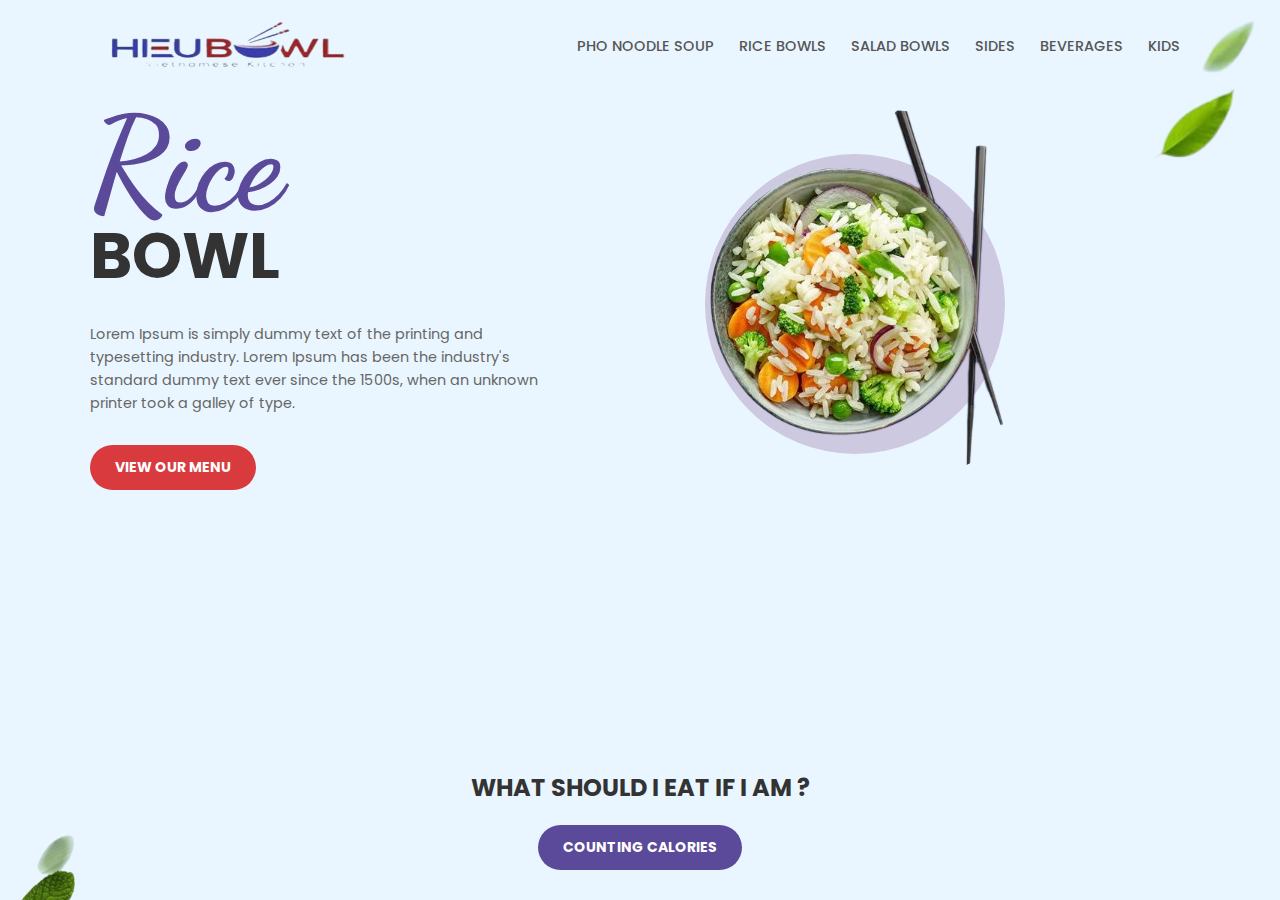
<file: index.html>
<!DOCTYPE html>
<html lang="es">
<head>   
    <title>HIEUBOWL - Página Completa</title>
    <link rel="stylesheet" href="ESTILOSTAREAMENU.css">
    <link href="https://fonts.googleapis.com/css2?family=Poppins:wght@400;500;700;900&family=Dancing+Script:wght@700&display=swap" rel="stylesheet">
</head>
<body>

    <main class="contenedor-principal">

        <section class="pantalla" id="seccion-inicio">
            
            <header class="barra-navegacion">
                <div class="logo">
                    <img src="logo.png" class="logo">    
                </div>
                <nav class="menu-principal">
                    <ul>
                        <li><a href="#">PHO NOODLE SOUP</a></li>
                        <li><a href="#">RICE BOWLS</a></li>
                        <li><a href="#">SALAD BOWLS</a></li>
                        <li><a href="#">SIDES</a></li>
                        <li><a href="#">BEVERAGES</a></li>
                        <li><a href="#">KIDS</a></li>
                    </ul>
                </nav>
            </header>

            <div class="contenido-flexible">
                <div class="columna-texto">
                    <h1 class="titulo-script">Rice</h1>
                    <span class="subtitulo-titulo">BOWL</span>
                    <p class="descripcion">
                        Lorem Ipsum is simply dummy text of the printing and 
                        typesetting industry. Lorem Ipsum has been the industry's 
                        standard dummy text ever since the 1500s, when an unknown 
                        printer took a galley of type.
                    </p>
                    <a href="#" class="boton boton-rojo">VIEW OUR MENU</a>
                </div>
                <img src="Hojas2.png" class="hojas2">

                <div class="columna-imagen">
                    <img src="Arroz.png" alt="Bol de arroz">
                </div>
            </div>
            <img src="Hojas.png" class="hojas">
            <div class="seccion-inferior-inicio">
                <h2>WHAT SHOULD I EAT IF I AM  ?</h2>
                <a href="#" class="boton boton-morado">COUNTING CALORIES</a>
            </div>


            
        </section>



        
        <section class="pantalla" id="seccion-acerca">
            <div class="contenido-flexible">
                <div class="columna-imagen">
                    <img src="Ensalada.png" alt="Bol de ensalada">
                </div>
                <div class="columna-texto">
                    <h2 class="titulo-seccion">ABOUT</h2>
                    <h3 class="titulo-script grande">hien bowl</h3>
                    <p class="descripcion-oscura">
                        Lorem Ipsum is simply dummy text of the printing and typesetting industry. 
                        Lorem Ipsum has been the industry's standard dummy text ever since the 1500s,
                         when an unknown printer took a galley of type Lorem Ipsum is simply dummy text
                          of the printing and typesetting industry. Lorem Ipsum has been the industry's 
                          standard dummy text ever since the 1500s, when an unknown printer took a galley
                           of type Lorem Ipsum is simply dummy text of the printing and typesetting industry.
                            Lorem Ipsum has been the industry's standard dummy text ever since the 1500s, when 
                            an unknown print- er took a galley of type Lorem Ipsum is simply dummy text of the 
                            printing and typesetting industry. Lorem Ipsum has been the industry's standard dummy 
                            text ever since the 1500s, when an unknown printer took a galley of type.
                    </p>
                    <a href="#" class="boton boton-rojo">VIEW OUR MENU</a>
                </div>
            </div>
        </section>





        <section class="pantalla seccion-oscura" id="seccion-menu">
            <div class="encabezado-seccion">
                <br>
                <h2 class="titulo-seccion">OUR MENU</h2>
                <p>Lorem Ipsum is simply dummy text of the printing and typesetting industry. 
                    Lorem Ipsum has been the industry's standard dummy text ever since the 1500s, 
                    when an unknown printer took a galley of type.</p>
            </div>
            
            <div class="tarjetas-menu">
                <div class="tarjeta-plato">
                    <img src="Sopas.png" alt="Plato de Sopa">
                    <h3>YORU HEADING HERE</h3>
                    <span class="precio">Only <strong>$ 24.00</strong></span>
                    <a href="#" class="enlace-comprar">Buy Now</a>
                </div>
                <div class="tarjeta-plato">
                    <img src="Arroz.png" alt="Plato de Arroz">
                    <h3>YORU HEADING HERE</h3>
                    <span class="precio">Only <strong>$ 24.00</strong></span>
                    <a href="#" class="enlace-comprar">Buy Now</a>
                </div>
                <div class="tarjeta-plato">
                    <img src="Ensala2.png" alt="Plato de Ensalada">
                    <h3>YORU HEADING HERE</h3>
                    <span class="precio">Only <strong>$ 24.00</strong></span>
                    <a href="#" class="enlace-comprar">Buy Now</a>
                </div>
            </div>
        </section>






        
        <section class="pantalla" id="seccion-clientes">
            <div class="contenido-flexible">
                <div class="columna-testimonio">
                    <div class="tarjeta-testimonio">
                        <p class="cita">"Lorem Ipsum is simply dummy text of the printing and 
                            ypesetting industry. Lorem Ipsum has been the industry's standard 
                            dummy text ever since the 1500s, when an un- known printer took a 
                            galley of type and scrambled it to make a type specimen book. It has 
                            survived not only five centuries, but also the leap into electronic"</p>
                        <div class="autor">
                            <div class="info-autor">
                                <strong>Malte Kramer</strong>
                                <span>@luxuryPresence</span>
                            </div>

                            <div class="usuario">
                            <img src="usuario.png" class="usuario" >
                            </div>

                        </div>
                    </div>
                </div>
                <div class="columna-texto">
                    <h2 class="titulo-seccion grande">Our Happy Customers</h2>
                    <p class="descripcion-oscura">Lorem ipsum dolor sit amet is simplydummy text of 
                        the printing and type setting industry.</p>
                    <div class="navegacion-flechas">
                        <span>&larr;</span>
                        <span>&rarr;</span>
                    </div>
                </div>

                <img src="Plato2.png" class="PlatoMitad">

                <img src="Hojas.png" class="hojas2">
            </div>
        </section>








        <section class="pantalla seccion-oscura" id="seccion-empezar">
            <div class="contenido-flexible">
                <div class="columna-texto">
                    <h2 class="titulo-seccion grande2">Ready to get started?</h2>
                    <p>Get a guided demo Lorem ipsum dolor sit amet</p>
                </div>
                <div class="columna-formulario">
                    <form class="formulario-email">
                        <input type="email" placeholder="Email address">
                        <button type="submit">
                            GET STARTED <span>&rarr;</span>
                        </button>
                    </form>
                </div>

                <img src="Ensalasinfondo.png" alt="imagen ensalada" class="ensalandasinfondo">
            </div>
        </section>







        <section class="pantalla" id="seccion-footer">
            <div class="footer-barra-superior"></div>
            
            <div class="footer-contenido-principal">
                <div class="columna-footer">
                    <p>info@example.com</p>
                    </div>
                <div class="columna-footer">
                    <ul>
                        <li><a href="#">About Us</a></li>
                        <li><a href="#">Contact Us</a></li>
                        <li><a href="#">FAQ</a></li>
                        <li><a href="#">Privacy Policy</a></li>
                    </ul>
                </div>
                <div class="columna-footer">
                    <h3>Lorem</h3>
                    <ul>
                        <li><a href="#">ipsum</a></li>
                        <li><a href="#">Dolor</a></li>
                        <li><a href="#">Sit amet</a></li>
                        <li><a href="#">Ipsum dolor</a></li>
                    </ul>
                </div>
                <div class="columna-footer">
                    <h3>Lorem</h3>
                    <ul>
                        <li><a href="#">ipsum</a></li>
                        <li><a href="#">Dolor</a></li>
                        <li><a href="#">Sit amet</a></li>
                        <li><a href="#">Ipsum dolor</a></li>
                    </ul>
                </div>
            </div>

            <div class="footer-barra-inferior">
                <p class="copyright">&copy; 2019 All right reserved Inc.</p>
                <div class="enlaces-legales">
                    <a href="#">Privacy</a>
                    <a href="#">Accessibility</a>
                    <a href="#">Terms</a>
                </div>
            </div>
        </section>

    </main>

</body>
</html>
</file>
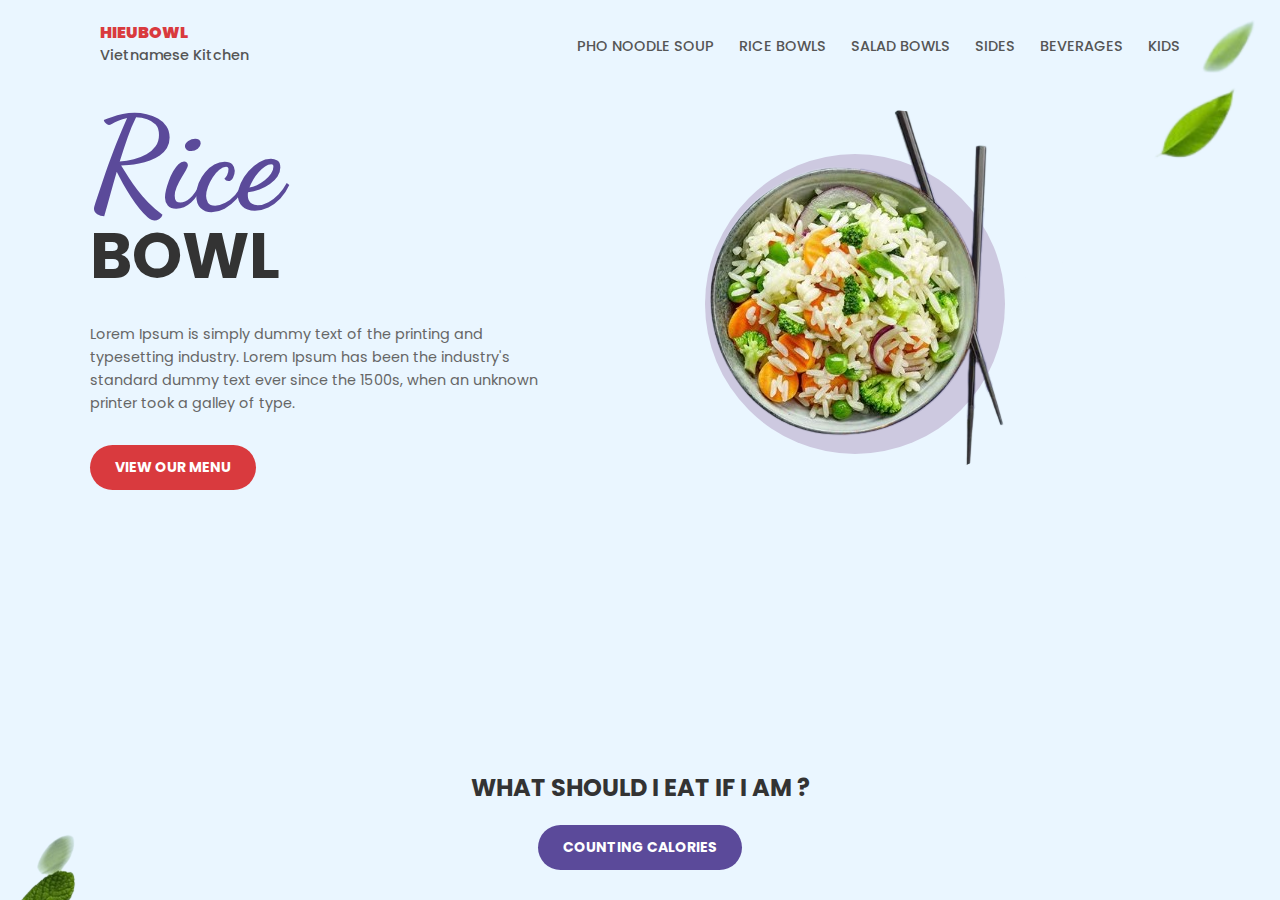
<file: TAREAMENU.html>
<!DOCTYPE html>
<html lang="es">
<head>   
    <title>HIEUBOWL - Página Completa</title>
    <link rel="stylesheet" href="ESTILOSTAREAMENU.css">
    <link href="https://fonts.googleapis.com/css2?family=Poppins:wght@400;500;700;900&family=Dancing+Script:wght@700&display=swap" rel="stylesheet">
</head>
<body>

    <main class="contenedor-principal">

        <section class="pantalla" id="seccion-inicio">
            
            <header class="barra-navegacion">
                <div class="logo">
                    HIEUBOWL
                    <span class="subtitulo-logo">Vietnamese Kitchen</span>
                </div>
                <nav class="menu-principal">
                    <ul>
                        <li><a href="#">PHO NOODLE SOUP</a></li>
                        <li><a href="#">RICE BOWLS</a></li>
                        <li><a href="#">SALAD BOWLS</a></li>
                        <li><a href="#">SIDES</a></li>
                        <li><a href="#">BEVERAGES</a></li>
                        <li><a href="#">KIDS</a></li>
                    </ul>
                </nav>
            </header>

            <div class="contenido-flexible">
                <div class="columna-texto">
                    <h1 class="titulo-script">Rice</h1>
                    <span class="subtitulo-titulo">BOWL</span>
                    <p class="descripcion">
                        Lorem Ipsum is simply dummy text of the printing and 
                        typesetting industry. Lorem Ipsum has been the industry's 
                        standard dummy text ever since the 1500s, when an unknown 
                        printer took a galley of type.
                    </p>
                    <a href="#" class="boton boton-rojo">VIEW OUR MENU</a>
                </div>
                <img src="Hojas2.png" class="hojas2">

                <div class="columna-imagen">
                    <img src="Arroz.png" alt="Bol de arroz">
                </div>
            </div>
            <img src="Hojas.png" class="hojas">
            <div class="seccion-inferior-inicio">
                <h2>WHAT SHOULD I EAT IF I AM  ?</h2>
                <a href="#" class="boton boton-morado">COUNTING CALORIES</a>
            </div>


            
        </section>



        
        <section class="pantalla" id="seccion-acerca">
            <div class="contenido-flexible">
                <div class="columna-imagen">
                    <img src="Ensalada.png" alt="Bol de ensalada">
                </div>
                <div class="columna-texto">
                    <h2 class="titulo-seccion">ABOUT</h2>
                    <h3 class="titulo-script grande">hien bowl</h3>
                    <p class="descripcion-oscura">
                        Lorem Ipsum is simply dummy text of the printing and typesetting industry. 
                        Lorem Ipsum has been the industry's standard dummy text ever since the 1500s,
                         when an unknown printer took a galley of type Lorem Ipsum is simply dummy text
                          of the printing and typesetting industry. Lorem Ipsum has been the industry's 
                          standard dummy text ever since the 1500s, when an unknown printer took a galley
                           of type Lorem Ipsum is simply dummy text of the printing and typesetting industry.
                            Lorem Ipsum has been the industry's standard dummy text ever since the 1500s, when 
                            an unknown print- er took a galley of type Lorem Ipsum is simply dummy text of the 
                            printing and typesetting industry. Lorem Ipsum has been the industry's standard dummy 
                            text ever since the 1500s, when an unknown printer took a galley of type.
                    </p>
                    <a href="#" class="boton boton-rojo">VIEW OUR MENU</a>
                </div>
            </div>
        </section>





        <section class="pantalla seccion-oscura" id="seccion-menu">
            <div class="encabezado-seccion">
                <br>
                <h2 class="titulo-seccion">OUR MENU</h2>
                <p>Lorem Ipsum is simply dummy text of the printing and typesetting industry. 
                    Lorem Ipsum has been the industry's standard dummy text ever since the 1500s, 
                    when an unknown printer took a galley of type.</p>
            </div>
            
            <div class="tarjetas-menu">
                <div class="tarjeta-plato">
                    <img src="Sopas.png" alt="Plato de Sopa">
                    <h3>YORU HEADING HERE</h3>
                    <span class="precio">Only <strong>$ 24.00</strong></span>
                    <a href="#" class="enlace-comprar">Buy Now</a>
                </div>
                <div class="tarjeta-plato">
                    <img src="Arroz.png" alt="Plato de Arroz">
                    <h3>YORU HEADING HERE</h3>
                    <span class="precio">Only <strong>$ 24.00</strong></span>
                    <a href="#" class="enlace-comprar">Buy Now</a>
                </div>
                <div class="tarjeta-plato">
                    <img src="Ensala2.png" alt="Plato de Ensalada">
                    <h3>YORU HEADING HERE</h3>
                    <span class="precio">Only <strong>$ 24.00</strong></span>
                    <a href="#" class="enlace-comprar">Buy Now</a>
                </div>
            </div>
        </section>






        
        <section class="pantalla" id="seccion-clientes">
            <div class="contenido-flexible">
                <div class="columna-testimonio">
                    <div class="tarjeta-testimonio">
                        <p class="cita">"Lorem Ipsum is simply dummy text of the printing and 
                            ypesetting industry. Lorem Ipsum has been the industry's standard 
                            dummy text ever since the 1500s, when an un- known printer took a 
                            galley of type and scrambled it to make a type specimen book. It has 
                            survived not only five centuries, but also the leap into electronic"</p>
                        <div class="autor">
                            <div class="info-autor">
                                <strong>Malte Kramer</strong>
                                <span>@luxuryPresence</span>
                            </div>

                            <div class="usuario">
                            <img src="usuario.png" class="usuario" >
                            </div>

                        </div>
                    </div>
                </div>
                <div class="columna-texto">
                    <h2 class="titulo-seccion grande">Our Happy Customers</h2>
                    <p class="descripcion-oscura">Lorem ipsum dolor sit amet is simplydummy text of 
                        the printing and type setting industry.</p>
                    <div class="navegacion-flechas">
                        <span>&larr;</span>
                        <span>&rarr;</span>
                    </div>
                </div>

                <img src="Plato2.png" class="PlatoMitad">

                <img src="Hojas.png" class="hojas2">
            </div>
        </section>








        <section class="pantalla seccion-oscura" id="seccion-empezar">
            <div class="contenido-flexible">
                <div class="columna-texto">
                    <h2 class="titulo-seccion grande2">Ready to get started?</h2>
                    <p>Get a guided demo Lorem ipsum dolor sit amet</p>
                </div>
                <div class="columna-formulario">
                    <form class="formulario-email">
                        <input type="email" placeholder="Email address">
                        <button type="submit">
                            GET STARTED <span>&rarr;</span>
                        </button>
                    </form>
                </div>
            </div>
        </section>







        <section class="pantalla" id="seccion-footer">
            <div class="footer-barra-superior"></div>
            
            <div class="footer-contenido-principal">
                <div class="columna-footer">
                    <p>info@example.com</p>
                    </div>
                <div class="columna-footer">
                    <ul>
                        <li><a href="#">About Us</a></li>
                        <li><a href="#">Contact Us</a></li>
                        <li><a href="#">FAQ</a></li>
                        <li><a href="#">Privacy Policy</a></li>
                    </ul>
                </div>
                <div class="columna-footer">
                    <h3>Lorem</h3>
                    <ul>
                        <li><a href="#">ipsum</a></li>
                        <li><a href="#">Dolor</a></li>
                        <li><a href="#">Sit amet</a></li>
                        <li><a href="#">Ipsum dolor</a></li>
                    </ul>
                </div>
                <div class="columna-footer">
                    <h3>Lorem</h3>
                    <ul>
                        <li><a href="#">ipsum</a></li>
                        <li><a href="#">Dolor</a></li>
                        <li><a href="#">Sit amet</a></li>
                        <li><a href="#">Ipsum dolor</a></li>
                    </ul>
                </div>
            </div>

            <div class="footer-barra-inferior">
                <p class="copyright">&copy; 2019 All right reserved Inc.</p>
                <div class="enlaces-legales">
                    <a href="#">Privacy</a>
                    <a href="#">Accessibility</a>
                    <a href="#">Terms</a>
                </div>
            </div>
        </section>

    </main>

</body>
</html>
</file>
<file: ESTILOSTAREAMENU.css>
* {
    margin: 0;
    padding: 0;
    box-sizing: border-box;
}

body {
    font-family: 'Poppins', sans-serif;
    color: #333;
}


.contenedor-principal {
    scroll-snap-type: y mandatory;

  
    height: 100vh;
    overflow-y: scroll; /* Hacer que solo pueda existir un div con clase pantalla a la vez*/ 
}

.pantalla {
    height: 100vh;
    width: 100%;

    scroll-snap-align: start;

    display: flex;
    flex-direction: column;
    justify-content: center;
    align-items: center;
    padding: 40px 60px; 
    position: relative; /* Para posicionar elementos internos */
}

/*  2. Estilos Comunes (Botones, Títulos, Fondos) */

.seccion-oscura {
    background-color: #5f60b3; 
    color: white;
    height: 50vh;
}
.seccion-oscura .descripcion-oscura,
.seccion-oscura .titulo-seccion,
.seccion-oscura .titulo-script {
    color: white;
}



.boton {
    display: inline-block;
    text-decoration: none;
    color: white;
    font-weight: 700;
    padding: 12px 25px;
    border-radius: 30px;
    font-size: 14px;
    transition: transform 0.2s ease;
}
.boton:hover {
    transform: scale(1.05);
}
.boton-rojo {
    background-color: #d93a3e;
}
.boton-morado {
    background-color: #5b4a9a;
}

/* Contenedor flexible para alinear en 2 columnas */
.contenido-flexible {
    display: flex;
    justify-content: space-between;
    align-items: center;
    width: 100%;
    max-width: 1100px;
    gap: 40px;
}

.columna-texto {
    flex: 1;
    max-width: 450px;
}

.columna-imagen {
    flex: 1;
    display: flex;
    justify-content: center;
    align-items: center;
    position: relative; 
}



.columna-imagen{
  
    cursor: pointer;
}


.columna-imagen:hover {
    transform: scale(1.02); 
}



.columna-imagen img {
    width: 150%;
    max-width: 400px;
    border-radius: 50%;
    position: relative;
    z-index: 2;
    
}




/* Títulos */
.titulo-script {
    font-family: 'Dancing Script', cursive;
    font-size: 800%;
    font-weight: 700;
    color: #5b4a9a; 
    line-height: 1;
}
.titulo-script.grande {
    font-size: 80px;
}

.subtitulo-titulo {
    font-size: 400%;
    font-weight: 700;
    color: #333;
    display: block;
    margin-top: -20px;
}
.descripcion {
    font-size: 90%;
    color: #666;
    line-height: 1.6;
    margin: 20px 0 30px 0;
}
.descripcion-oscura {
    font-size: 60%;
    color: #555; /* Texto un poco más oscuro para fondo blanco */
    line-height: 1.6;
    margin: 20px 0 30px 0;
}

.titulo-seccion {
    font-size: 90%;
    font-weight: 700;
    color: #555;
    text-transform: uppercase;
    letter-spacing: 1px;
    margin-bottom: 10px;
}
.titulo-seccion.grande {
    font-size: 300%;
    text-transform: none;
    letter-spacing: 0;
    font-weight: 900;
    color: black;
}






















/* == Pantalla 1: Inicio == */
#seccion-inicio {
    background-color: #eaf6ff; /* Fondo azul claro */
    justify-content: flex-start; 
    padding: 0 60px;
}
.barra-navegacion {
    width: 100%;
    max-width: 1200px;
    margin: 0 auto;
    padding: 20px 0;
    display: flex;
    justify-content: space-between;
    align-items: center;
    position: absolute; /* Queda arriba de esta sección */
    top: 0;
    left: 0;
    right: 0;
    padding: 20px 60px;
}
.logo {
    font-size: 100%; font-weight: 900; color: #d93a3e;
}
.subtitulo-logo {
    display: block; font-size: 90%; font-weight: 500; color: #555;
}
.menu-principal ul {
    display: flex; list-style: none;
}
.menu-principal li {
    margin-left: 25px;
}
.menu-principal a {
    text-decoration: none; color: #555; font-size: 90%; font-weight: 500;
}
.menu-principal a.activo, .menu-principal a:hover {
    color: black; font-weight: 700;
}


.logo{
    height: 50px;
    width: 250px;
    cursor: pointer;
}


.logo:hover {
    transform: scale(1.02); 
}


/* Ajuste del contenido-flexible para estar debajo del header */
#seccion-inicio .contenido-flexible {
    margin-top: 100px; 
}

/* Círculo morado detrás del bol */
#seccion-inicio .columna-imagen::before {
    content: '';
    position: absolute;
    width: 300px;
    height: 300px;
    background-color: #cdc9e0; 
    border-radius:50%;
    z-index: 1;
    transform: translate(-10%, 3%); 
    
}
.seccion-inferior-inicio {
    position: absolute;
    bottom: 30px;
    text-align: center;
}
.seccion-inferior-inicio h2 {
    font-size: 150%; font-weight: 700; margin-bottom: 20px;
}


.hojas{
    top: auto;
    height: 100px;
    width: 100px;
    top: 830px;
    left: 0;
    
    display: inline-block;
    position: absolute;

}

.hojas2{
    top: auto;
    height: 150px;
    width: 150px;
    top: 20px;
    right: 0;
    display: inline-block;
    position: absolute;

    z-index: 10;
 
}
























/* == Pantalla 2: Acerca de == */
#seccion-acerca {
    background-color: white;
    height: 50vh;
}



































/* == Pantalla 3: Menú == */
.encabezado-seccion {
    text-align: center;
    max-width: 600px;
    margin-bottom: 40px;
}
.tarjetas-menu {
    display: flex;
    justify-content: center;
    gap: 50px;
    width: 100%;
    max-width: 1200px;
}





.tarjeta-plato img {
    width: 250px;
    height: 250px;
    border-radius: 50%;
    position: relative;
    z-index: 2;
}


.tarjeta-plato{
    
    cursor: pointer;
}


.tarjeta-plato:hover {
    transform: scale(1.02); 
}
.tarjeta-plato h3 {
    margin-top: 15px; font-size: 18px;  /* Configuracion de texto de nombre de platos */
}
.tarjeta-plato .precio {
    display: block; margin: 5px 0; color: white; /* Configuracion de texto de precios de platos */
}
.tarjeta-plato .enlace-comprar {
    color: white; text-decoration: underline; font-size: 14px;
}
/* Configuracion de texto de enlace de platos */


























/* == Pantalla 4: Clientes == */
.columna-testimonio {
    flex: 1.2; 
}
.tarjeta-testimonio {
    background: #f9f9f9; /* fondo gris claro de la tarjeta */
    border-radius: 40px;
    padding: 40px;
    max-width: 450px;
    position: relative;
    z-index: 2;
    box-shadow: 0 10px 30px rgba(0,0,0,0.05);
}
.tarjeta-testimonio .cita {
    font-size: 16px; font-style: italic; color: #555; line-height: 1.7;
}
.tarjeta-testimonio .autor {
    display: flex; align-items: center; margin-top: 20px;
}
.tarjeta-testimonio .info-autor {
    display: flex; flex-direction: column;
}
.tarjeta-testimonio .info-autor strong {
    color: #333;
}
.tarjeta-testimonio .info-autor span {
    color: #007bff; 
}
.navegacion-flechas {
    margin-top: 30px;
}
.navegacion-flechas span {
    font-size: 30px;
    color: #28a745; 
    margin-right: 20px;
    cursor: pointer;
}

.PlatoMitad{
 
    height: 400px;
    width: 200px;
    top: 5%;
    left: 0;
    flex: 1;
    display: flex;
    justify-content: left;

    position: absolute; 
}

#seccion-clientes{
    height: 60vh;
}

.usuario{
    position: relative; 
    height: 100px;
    width: 150px;
    border-radius: 50%;
    margin-left: 15px;
    z-index: 10;
    
}



.ensalandasinfondo{
    height: 300px;
    width: 300px;
    top: 5%;
    right: 0;
    flex: 1;
    display: flex;
    justify-content: left;

    position: relative;
    
}

#seccion-clientes .usuario::before {
    
    content: '';
    position: absolute;
    width: 105px;
    height: 101px;
    background-color: #e0dede; 
    border-radius:50%;
    
    transform: translate(25%, 9%); 
    
}















/* == Pantalla 5: Empezar == */
.columna-formulario {
    flex: 1;
}
.formulario-email {
    display: flex;
    background: white;
    border-radius: 8px;
    padding: 8px;
    max-width: 450px;
}
.formulario-email input {
    flex-grow: 1; /* Ocupa el espacio restante */
    border: none;
    padding: 10px;
    font-size: 16px;
    outline: none;
    border-radius: 8px;
}
.formulario-email button {
    background: #3f2b96;
    color: white;
    border: none;
    padding: 10px 20px;
    border-radius: 5px;
    cursor: pointer;
    font-weight: 700;
}

#seccion-empezar{
    height: 40vh;
}


.titulo-seccion.grande2 {
    font-size: 50px;
    text-transform: none;
    letter-spacing: 0;
    font-weight: 900;
    color: white;
}
























/* == Pantalla 6: Footer == */
#seccion-footer {
    background-color: #f8f9fa; 
    color: #555;
    justify-content: space-between; /* Empuja el contenido */
    padding: 0; 
    height: 30vh;
}
.footer-barra-superior {
    height: 10px;
   
   
}
.footer-contenido-principal {
    display: flex;
    justify-content: space-around;
    width: 100%;
    max-width: 1200px;
    margin: 0 auto;
    padding: 40px;
    flex-grow: 1; /* Ocupa el espacio central */
    align-items: flex-start; /* Alinea las columnas arriba */
}
.columna-footer {
    flex: 1;
    padding: 0 20px;
    font-size: 14px;
}
.columna-footer h3 {
    font-size: 16px;
    margin-bottom: 15px;
    color: #333;
}
.columna-footer ul {
    list-style: none;
    padding: 0;
}
.columna-footer li {
    margin-bottom: 10px;
}
.columna-footer a {
    text-decoration: none;
    color: #555;
}
.columna-footer a:hover {
    text-decoration: underline;  /* Subrayar cuando colocamos el cursor sobre el enlace */
}


/* Barra Pequeña abajo de el todo */
.footer-barra-inferior {
    width: 100%;
    background-color: #eaeaea; 
    padding: 20px 60px;
    display: flex;
    justify-content: space-between;
    align-items: center;
    font-size: 15px;
}
.enlaces-legales a {
    text-decoration: none;
    color: #555;
    margin-left: 15px; /* márgenes entre cada enlace hacia la izquierda */
}
.enlaces-legales a:hover {
    text-decoration: underline; /* Subrayar cuando colocamos el cursor sobre el enlace */
}
</file>
